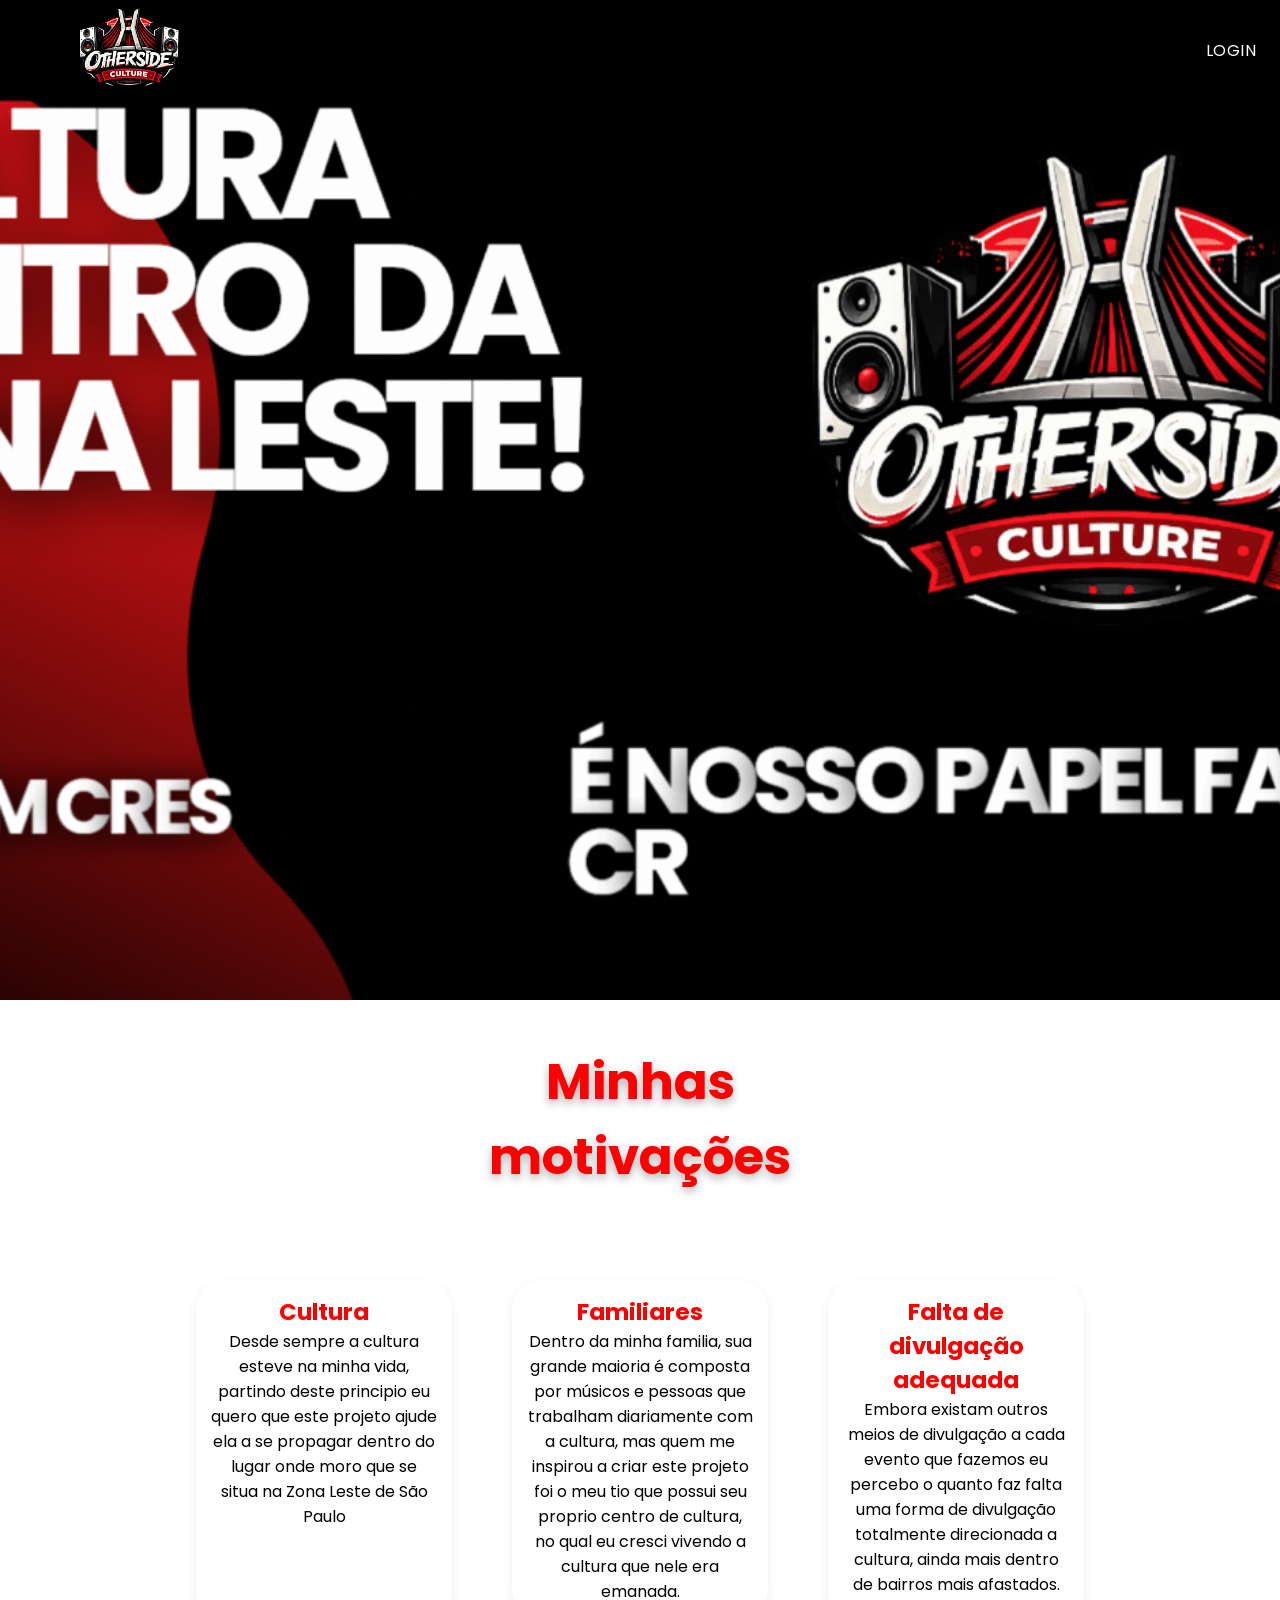
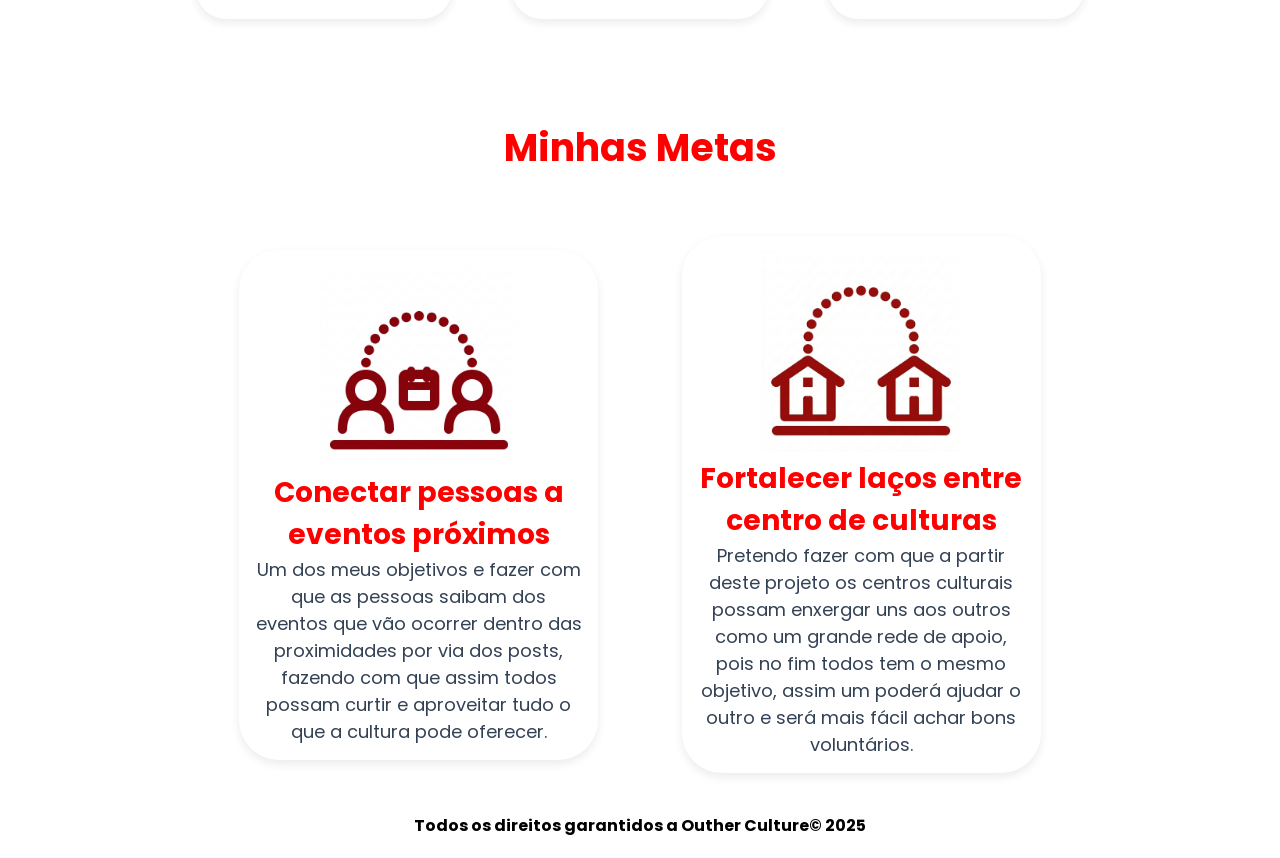
<file: public/index.html>
<!DOCTYPE html>
<html lang="pt-BR">
<head>
    <meta charset="UTF-8">
    <meta name="viewport" content="width=device-width, initial-scale=1.0">
    <title>Document</title>
    <link rel="stylesheet" href="assets/style.css">
</head>
<body>
    <div class="cabecalho">
        <a class="logo" href="index.html">
            <img src="assets/images/logo.png" alt="Logo Otherside Culture">
        </a>
        <div class="cabecalho-nav">
            <ul>
                <li>bu<a href="login.html">Login</a></li>
            </ul>
        </div>
    </div>
    <div class="secao-destaque"></div>
    <div class="motivacoes"><div class="wrapper">
        <div class="titulo-motivacoes">
          <h4>Minhas motivações</h4>
        </div>
      </div>
      <div class="wrapper">
        <div class="card-motivacao">
          <h4>Cultura</h4>
          <p>
            Desde sempre a cultura esteve na minha vida, partindo deste principio eu quero que este projeto ajude 
            ela a se propagar dentro do lugar onde moro que se situa na Zona Leste de São Paulo  
          </p>
        </div>
        <div class="card-motivacao">
          <h4>Familiares</h4>
          <p>
            Dentro da minha familia, sua grande maioria é composta por músicos e pessoas que trabalham diariamente com a cultura,
            mas quem me inspirou a criar este projeto foi o meu tio que possui seu proprio centro de cultura, no qual eu cresci vivendo a cultura que nele era emanada.
          </p>
        </div>
        <div class="card-motivacao">
          <h4>Falta de divulgação adequada</h4>
          <p>
            Embora existam outros meios de divulgação a cada evento que fazemos eu percebo o quanto faz falta uma forma de divulgação totalmente direcionada a cultura, ainda mais dentro de bairros mais afastados.
          </p>
        </div>
      </div>
    </div>
  </div>
  <div class="secao-objetivos">
      <div class="container-objetivos">
        <div class="paragraph-container" style="margin-top: 40px">
          <p>Minhas Metas</p>
        </div>
        <div class="grid-objetivos">
          <div class="card-objetivo">
            <img src="assets/images/conexão (3).png" />
            <h4>Conectar pessoas a eventos próximos</h4>
            <p>
              Um dos meus objetivos e fazer com que as pessoas
              saibam dos eventos que vão ocorrer dentro das proximidades por via dos posts, 
              fazendo com que assim todos possam curtir e aproveitar tudo o que a cultura pode oferecer.
            </p>
          </div>
          <div class="card-objetivo">
            <img src="assets/images/casas.png" />
            <h4>Fortalecer laços entre centro de culturas</h4>
            <p>
              Pretendo fazer com que a partir deste projeto os centros culturais possam enxergar uns aos outros como um grande rede de apoio, pois no fim todos tem o mesmo objetivo, assim um poderá ajudar o outro e será mais fácil achar bons voluntários.
            </p>
          </div>
          </div>
          <div class="footer">
      <div class="container">
        <h4>Todos os direitos garantidos a Outher Culture&copy; 2025</h4>
      </div>
    </div>
</body>
</html>
</file>
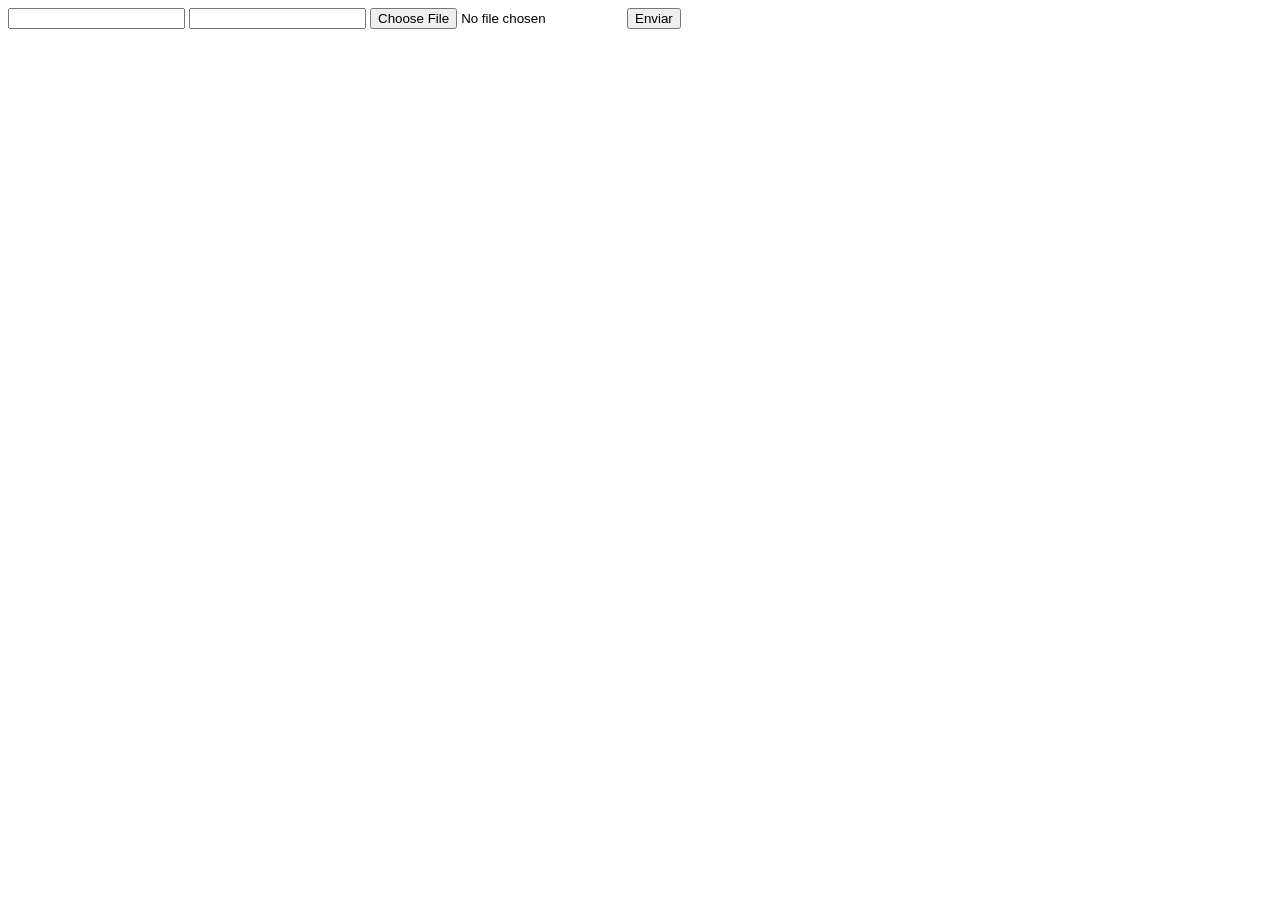
<file: DOCUMENTOS_DE_APOIO/exemplo_de_upload_de_arquivo/public/index.html>
<!DOCTYPE html>
<html lang="en">

<head>
  <meta charset="UTF-8">
  <meta http-equiv="X-UA-Compatible" content="IE=edge">
  <meta name="viewport" content="width=device-width, initial-scale=1.0">
  <title>Upload</title>
</head>

<body>

  <div>
    <input name="nome" id="nome" type="text" />
    <input name="email" id="email" type="url" />
    <input name="foto" id="foto" type="file" />
    <button onclick="enviar()">Enviar</button>
  </div>

  <div id="container"></div>
</body>

</html>

<script>
  function enviar() {
    const formData = new FormData();
    formData.append('foto', foto.files[0])
    formData.append('nome', nome.value)
    formData.append('email', email.value)

    fetch("/usuarios/cadastro", {
      method: "POST",
      body: formData
    })
      .then(res => {
        window.location = "./perfil.html"
      })
      .catch(err => {
        console.log(err);
      })
  }
</script>
</file>
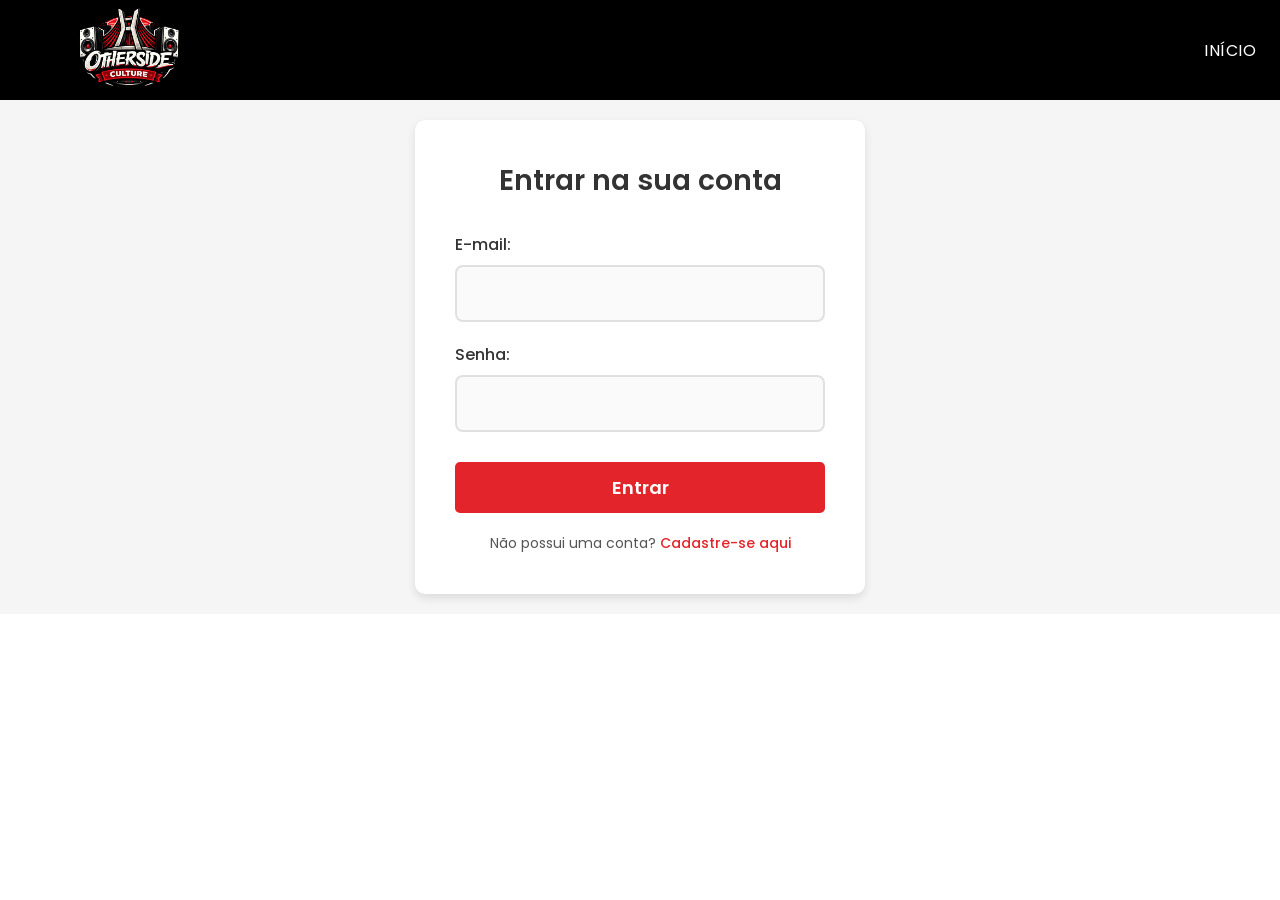
<file: public/addPost.html>
<!doctype html>
<html lang="en">
  <head>
    <meta charset="UTF-8" />
    <meta name="viewport" content="width=device-width, initial-scale=1.0" />
    <title>Postar - OutherSide Culture</title>
    <link rel="stylesheet" href="assets/style.css" />
    <script src="assets/sessao.js"></script>
  </head>
  <body>
    <div class="cabecalho">
      <a class="logo" href="index.html">
        <img src="assets/images/logo.png" alt="Logo Otherside Culture" />
      </a>
      <nav class="cabecalho-nav">
        <ul>
          <li><a href="posts.html">Posts</a></li>
          <li><a href="login.html">Métricas</a></li>
          <li><a id="nomeUsers"></a></li>
        </ul>
      </nav>
    </div>
    <div class="secao-form">
      <div class="container-form">
        <h2>Crie sua Postagem</h2>
        <form onsubmit="publicarPost(event)" method="post" enctype="multipart/form-data" onsubmit="publicarPost(event)">
          <div class="campo-formulario">
            <label for="titulo">Qual o titulo do seu post?</label>
            <input type="text" id="ipt_titulo" name="titulo" required />
          </div>
          <div class="campo-formulario">
            <label for="conteudo">Qual o conteúdo do seu post?</label>
            <input type="text" id="ipt_conteudo" name="conteudo" required />
          </div>
          <div class="campo-formulario">
            <label for="imagem">Imagem do seu post</label>
            <input type="file" id="ipt_imagem" name="imagem" accept="image/*"/>
          </div>
          <button type="submit" class="botao-form">Postar</button>
        </form>
    </div>
    <script>

  let sessao = validarSessao();
  nomeUsers.innerHTML =
    localStorage.NOME_USUARIO;

  function publicarPost(event) {

    event.preventDefault();

    let titulo =
      ipt_titulo.value;

    let conteudo =
      ipt_conteudo.value;

    let imagem =
      ipt_imagem.files[0];

    let fkUsuario =
      localStorage.ID_USUARIO;

    let formData =
      new FormData();

    formData.append(
      "tituloServer",
      titulo
    );

    formData.append(
      "conteudoServer",
      conteudo
    );

    formData.append(
      "fkUsuarioServer",
      fkUsuario
    );

    formData.append(
      "imagem",
      imagem
    );

    fetch("/posts/cadastrar", {

      method: "POST",

      body: formData
    })

    .then(function(resposta) {

      if (resposta.ok) {

        alert(
          "Post publicado com sucesso!"
        );

        window.location =
          "posts.html";
      }

      else {

        alert(
          "Erro ao publicar post!"
        );
      }
    })

    .catch(function(erro) {

      console.log(erro);

      alert(
        "Erro no sistema!"
      );
    });
  }

</script>
  </body>
</html>
</file>
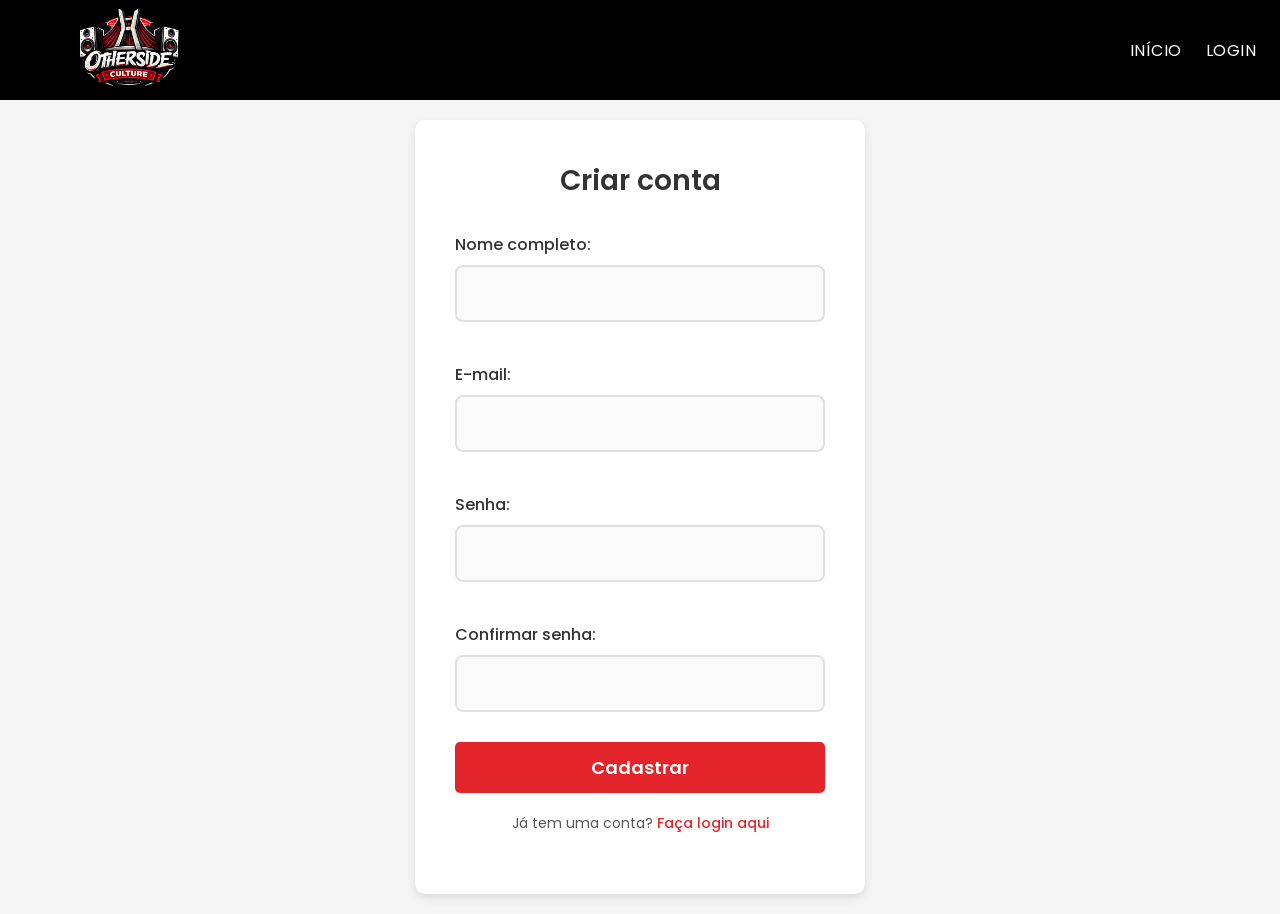
<file: public/cadastro.html>
<!DOCTYPE html>
<html lang="pt-BR">

<head>
  <meta charset="UTF-8">
  <meta name="viewport" content="width=device-width, initial-scale=1.0">
  <title>Cadastro - Otherside Culture</title>
  <link rel="stylesheet" href="assets/style.css">
</head>

<body>
  <div class="cabecalho">
    <a class="logo" href="index.html">
      <img src="assets/images/logo.png" alt="Logo Otherside Culture">
    </a>
    <nav class="cabecalho-nav">
      <ul>
        <li><a href="index.html">Início</a></li>
        <li><a href="login.html">Login</a></li>
      </ul>
    </nav>
  </div>

  <div class="secao-form">
    <div class="container-form">
      <h2>Criar conta</h2>
      <div class="campo-formulario">
        <label for="nome">Nome completo:</label>
        <input type="text" id="ipt_nome" name="nome" required>
        <span class="msg-erro" id="erro_nome"></span>
      </div>
      <div class="campo-formulario">
        <label for="email">E-mail:</label>
        <input type="email" id="ipt_email" name="email" required>
        <span class="msg-erro" id="erro_email"></span>
      </div>
      <div class="campo-formulario">
        <label for="senha">Senha:</label>
        <input type="password" id="ipt_senha" name="senha" required>
        <span class="msg-erro" id="erro_senha"></span>
      </div>
      <div class="campo-formulario">
        <label for="confirmar-senha">Confirmar senha:</label>
        <input type="password" id="ipt_confirmar_senha" name="confirmar-senha" required>
        <span class="msg-erro" id="erro_confirmar_senha"></span </div>
        <button type="submit" class="botao-form" onclick="cadastrar()">Cadastrar</button>
        <p class="link-form">Já tem uma conta? <a href="login.html">Faça login aqui</a></p>
      </div>
    </div>

    <script>

      // Array para armazenar empresas cadastradas para validação de código de ativação 
      let listaEmpresasCadastradas = [];

      function cadastrar() {
        // aguardar();

        //Recupere o valor da nova input pelo nome do id
        // Agora vá para o método fetch logo abaixo
        nomeVar = ipt_nome.value;
        emailVar = ipt_email.value;
        senhaVar = ipt_senha.value;
        confirmacaoSenhaVar = ipt_confirmar_senha.value;

        // Verificando se há algum campo em branco
        erro_nome.innerHTML = "";
        erro_email.innerHTML = "";
        erro_senha.innerHTML = "";
        erro_confirmar_senha.innerHTML = "";

        ipt_nome.classList.remove("input-invalido");
        ipt_email.classList.remove("input-invalido");
        ipt_senha.classList.remove("input-invalido");
        ipt_confirmar_senha.classList.remove("input-invalido");

        let valido = true;

        if (nomeVar == "") {
          erro_nome.innerHTML = "O nome é obrigatório.";
          ipt_nome.classList.add("input-invalido");
          valido = false;
        } else if (nomeVar.length < 3) {
          erro_nome.innerHTML = "O nome deve ter pelo menos 3 caracteres.";
          ipt_nome.classList.add("input-invalido");
          valido = false;
        }

        if (emailVar == "") {
          erro_email.innerHTML = "O e-mail é obrigatório.";
          ipt_email.classList.add("input-invalido");
          valido = false;
        } else if (!emailVar.includes("@") || !emailVar.includes(".")) {
          erro_email.innerHTML = "Informe um e-mail válido.";
          ipt_email.classList.add("input-invalido");
          valido = false;
        }

        if (senhaVar == "") {
          erro_senha.innerHTML = "A senha é obrigatória.";
          ipt_senha.classList.add("input-invalido");
          valido = false;
        } else if (senhaVar.length < 6) {
          erro_senha.innerHTML = "A senha deve ter pelo menos 6 caracteres.";
          ipt_senha.classList.add("input-invalido");
          valido = false;
        }

        if (confirmacaoSenhaVar == "") {
          erro_confirmar_senha.innerHTML = "Confirme sua senha.";
          ipt_confirmar_senha.classList.add("input-invalido");
          valido = false;
        } else if (senhaVar !== confirmacaoSenhaVar) {
          erro_confirmar_senha.innerHTML = "As senhas não coincidem.";
          ipt_confirmar_senha.classList.add("input-invalido");
          valido = false;
        }

        if (!valido) return false;



        fetch("/usuarios/cadastrar", {
          method: "POST",
          headers: {
            "Content-Type": "application/json",
          },
          body: JSON.stringify({
            // crie um atributo que recebe o valor recuperado aqui
            // Agora vá para o arquivo routes/usuario.js
            nomeServer: nomeVar,
            emailServer: emailVar,
            senhaServer: senhaVar,
          }),
        })
          .then(function (resposta) {
            console.log("resposta: ", resposta);

            if (resposta.ok) {
              alert("Cadastro realizado com sucesso! Redirecionando para tela de Login...")
              setTimeout(() => {
                window.location = "login.html";
              }, "2000");
            } else {
              throw "Houve um erro ao tentar realizar o cadastro!";
            }
          })
          .catch(function (resposta) {
            console.log(`#ERRO: ${resposta}`);
          });

        return false;
      }
    </script>
</body>

</html>
</file>
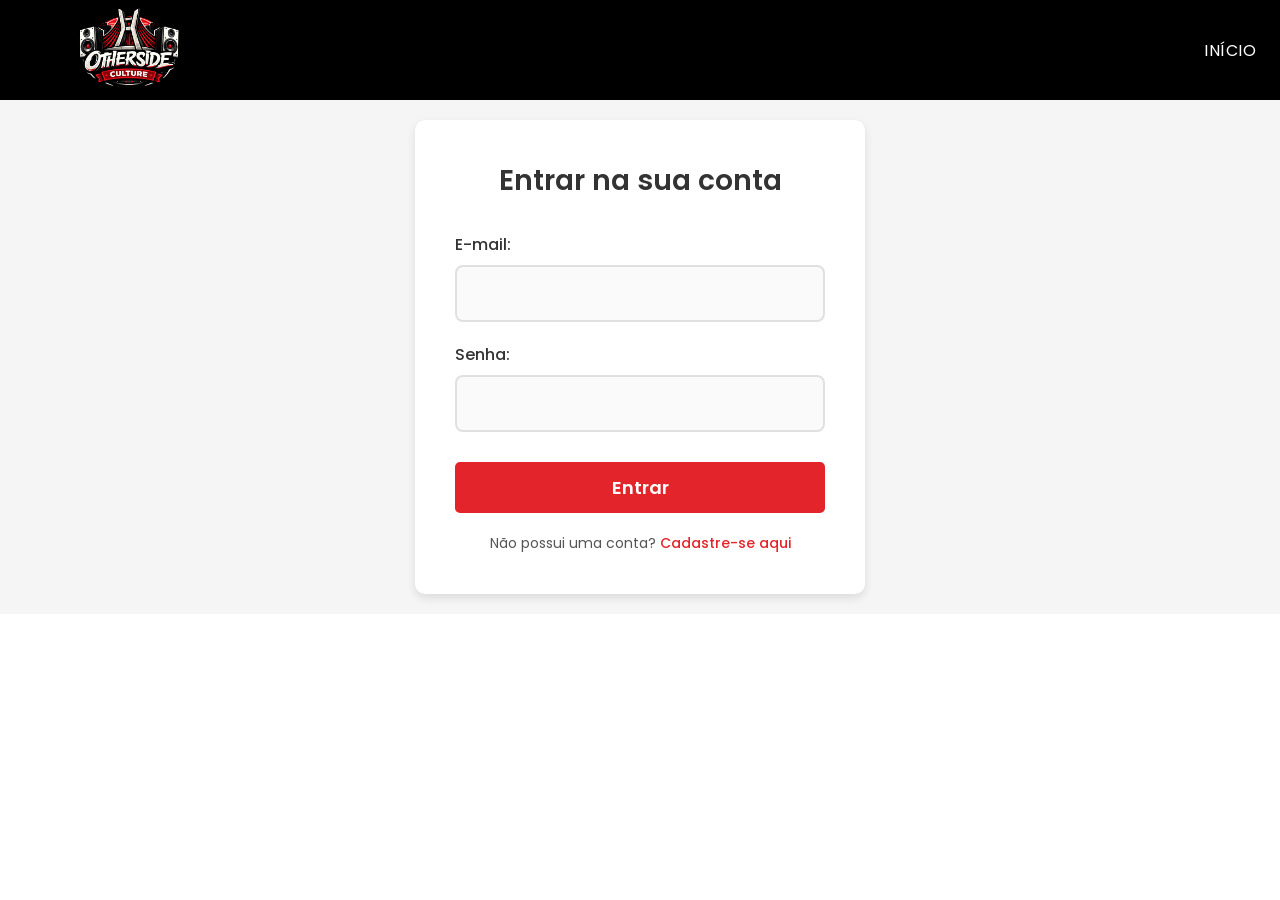
<file: public/finalizarEvento.html>
<!doctype html>
<html lang="pt-BR">
  <head>
    <meta charset="UTF-8" />
    <meta name="viewport" content="width=device-width, initial-scale=1.0" />
    <title>Finalizar eventos - OutherSide Culture</title>
    <link rel="stylesheet" href="assets/style.css" />
    <script src="assets/sessao.js"></script>
  </head>
  <body>
    <div class="cabecalho">
      <a class="logo" href="index.html">
        <img src="assets/images/logo.png" alt="Logo Otherside Culture" />
      </a>
      <nav class="cabecalho-nav">
        <ul>
          <li><a href="posts.html">Posts</a></li>
          <li><a href="metricas.html">Métricas</a></li>
          <li><a href="addPost.html">Adicionar Post</a></li>
          <li><a id="nomeUsers"></a></li>
          <li><a href="#" onclick="sair()">Sair</a></li>
        </ul>
      </nav>
    </div>

    <div class="secao-form">
      <div class="container-form">
        <h2>Finalizar Evento</h2>
        <p style="color: #666; margin-bottom: 20px;">
          Registre os dados do evento realizado para alimentar as suas métricas.
        </p>

        <form onsubmit="cadastrarEvento(event)">
          <div class="campo-formulario">
            <label for="ipt_nomeEvento">Nome do evento</label>
            <input type="text" id="ipt_nomeEvento" placeholder="Ex: Sarau de Outubro" required />
          </div>
          <div class="campo-formulario">
            <label for="ipt_dataEvento">Data em que o evento ocorreu</label>
            <input type="date" id="ipt_dataEvento" required />
          </div>
          <div class="campo-formulario">
            <label for="ipt_qtdPessoas">Quantas pessoas compareceram?</label>
            <input type="number" id="ipt_qtdPessoas" min="0" placeholder="Ex: 150" required />
          </div>
          <button type="submit" class="botao-form">Registrar evento</button>
        </form>

        <div id="msg-sucesso" style="display:none; margin-top:20px; padding:15px; background:#d4edda; color:#155724; border-radius:8px;">
          Evento registrado! Os dados já aparecem no seu <a href="metricas.html">painel de métricas</a>.
        </div>
        <div id="msg-erro" style="display:none; margin-top:20px; padding:15px; background:#f8d7da; color:#721c24; border-radius:8px;">
           Erro ao registrar o evento. Tente novamente.
        </div>
      </div>
    </div>

    <script>
      let sessao = validarSessao();
      nomeUsers.innerHTML = sessao.nome;

      let hoje = new Date().toISOString().split('T')[0];
      document.getElementById("ipt_dataEvento").value = hoje;
      document.getElementById("ipt_dataEvento").max   = hoje;

      function cadastrarEvento(event) {
        event.preventDefault();

        document.getElementById("msg-sucesso").style.display = "none";
        document.getElementById("msg-erro").style.display    = "none";

        fetch("/metricas/cadastrarEvento", {
          method: "POST",
          headers: { "Content-Type": "application/json" },
          body: JSON.stringify({
            nomeEventoServer: ipt_nomeEvento.value.trim(),
            qtdPessoasServer: ipt_qtdPessoas.value,
            dataEventoServer: ipt_dataEvento.value,
            fkUsuarioServer:  sessao.id
          })
        })
        .then(function(resposta) {
  if (resposta.ok) {
    document.getElementById("msg-sucesso").style.display = "block";
    ipt_nomeEvento.value = "";
    ipt_qtdPessoas.value = "";
    ipt_dataEvento.value = hoje;
    setTimeout(function() {
      window.location = "metricas.html";
    }, 1500);
  } else {
    resposta.text().then(t => {
      document.getElementById("msg-erro").style.display = "block";
      console.error(t);
    });
  }
}).catch(function(erro) {
          document.getElementById("msg-erro").style.display = "block";
          console.log(erro);
        });
      }
    </script>
  </body>
</html>
</file>
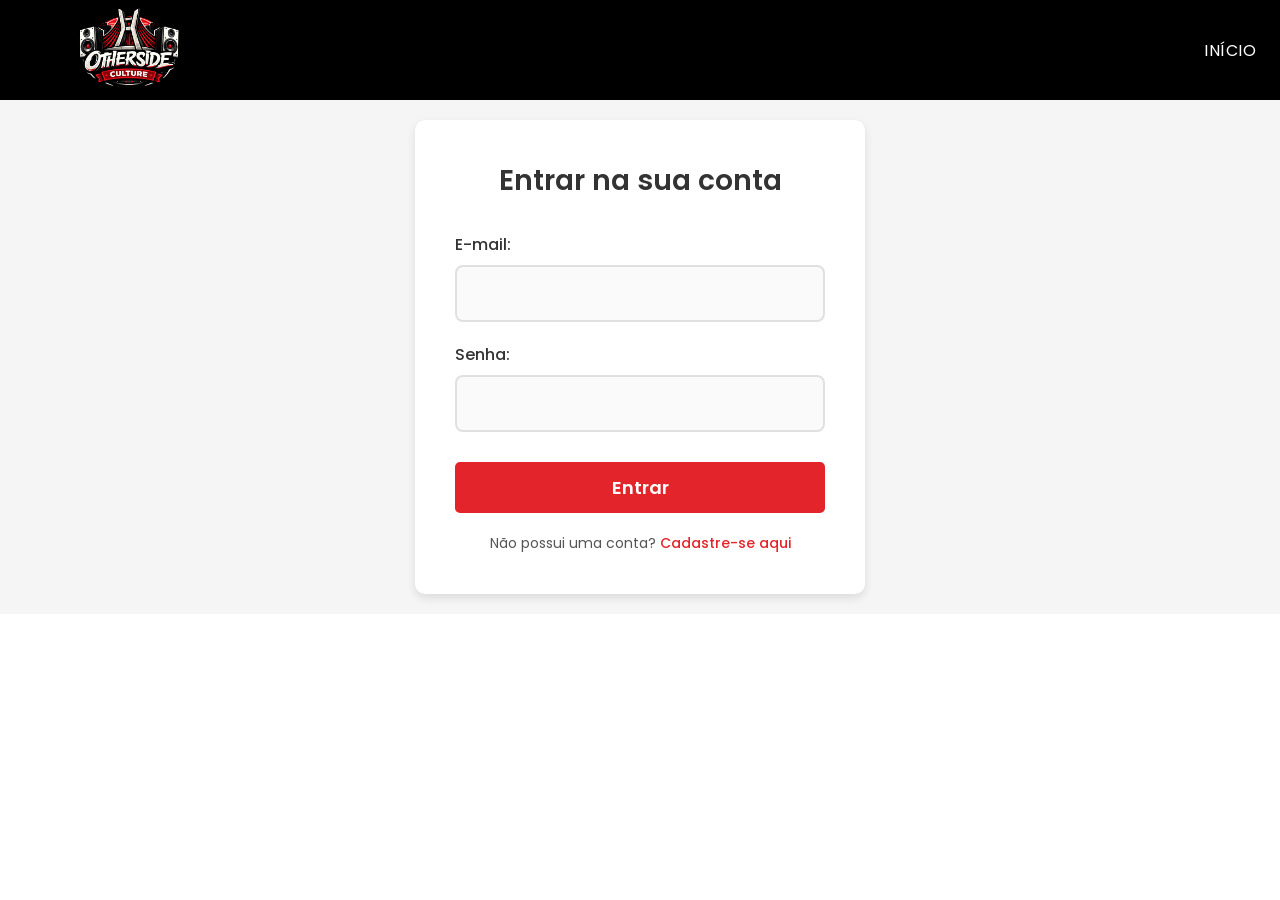
<file: public/login.html>
<!DOCTYPE html>
<html lang="en">
<head>
    <meta charset="UTF-8">
    <meta name="viewport" content="width=device-width, initial-scale=1.0">
    <title>login</title>
    <link rel="stylesheet" href="assets/style.css">

</head>
<body style="background-color: white;">
    <div class="cabecalho">
        <a class="logo" href="index.html">
            <img src="assets/images/logo.png" alt="Logo Otherside Culture">
        </a>
        <nav class="cabecalho-nav">
            <ul>
                <li><a href="index.html">Início</a></li>
            </ul>
        </nav>
    </div>
    
    <div class="secao-form">
        <div class="container-form">
            <h2>Entrar na sua conta</h2>
                <div class="campo-formulario">
                    <label for="email">E-mail:</label>
                    <input type="email" id="ipt_email" name="email" required>
                </div>
                <div class="campo-formulario">
                    <label for="senha">Senha:</label>
                    <input type="password" id="ipt_senha" name="senha" required>
                </div>
                <button type="button" class="botao-form" onclick="entrar()">Entrar</button>
     <p class="link-form">Não possui uma conta? <a href="cadastro.html">Cadastre-se aqui</a></p>
        </div>
    </div>
</body>
</html>
  <script>
     let sessaoAtiva = obterSessao();
        if (sessaoAtiva.id) {
            window.location = "metricas.html";
        }

        function entrar() {
        let emailVar = ipt_email.value;
        let senhaVar = ipt_senha.value;

        if (emailVar == "" || senhaVar == "") {
            alert("Preencha todos os campos!");
            return false;
        }

        console.log("FORM LOGIN: ", emailVar);
        console.log("FORM SENHA: ", senhaVar);

        fetch("/usuarios/autenticar", {
            method: "POST",
            headers: {
                "Content-Type": "application/json"
            },
            body: JSON.stringify({
                emailServer: emailVar,
                senhaServer: senhaVar
            })
        }).then(function (resposta) {
            console.log("ESTOU NO THEN DO entrar()!")

            if (resposta.ok) {
                console.log(resposta);

                resposta.json().then(json => {
                    console.log(json);
                    console.log(JSON.stringify(json));
                    localStorage.EMAIL_USUARIO = json.email;
                    localStorage.NOME_USUARIO = json.nome;
                    localStorage.ID_USUARIO = json.id;
                    

                    setTimeout(function () {
                        window.location = "./metricas.html";
                    }, 1000); 

                });

            } else {

                console.log("Houve um erro ao tentar realizar o login!");

                resposta.text().then(texto => {
                    console.error(texto);
                });
            }

        }).catch(function (erro) {
            console.log(erro);
        })

        return false;
    }
    </script>
</file>
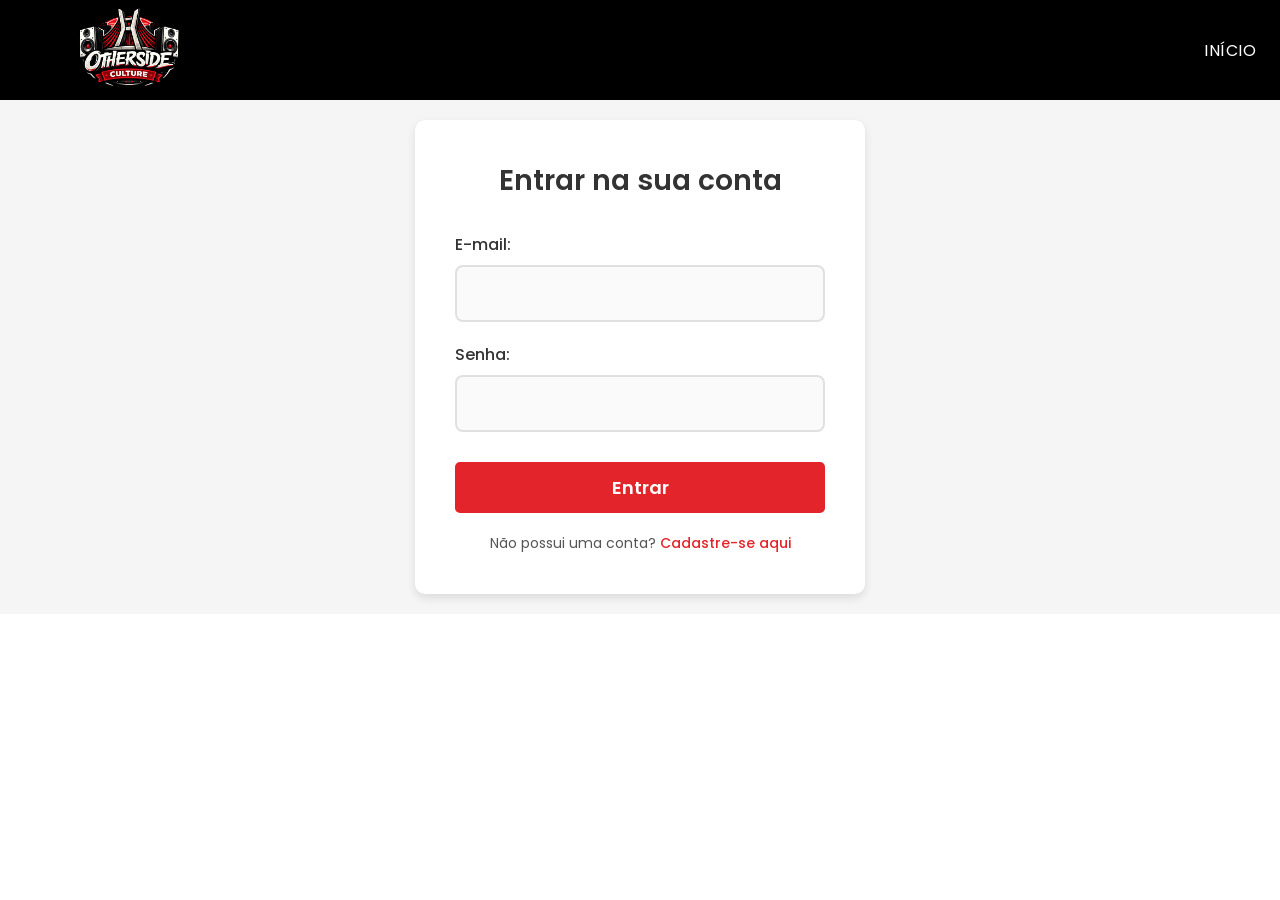
<file: public/posts.html>
<!doctype html>
<html lang="en">

<head>
  <meta charset="UTF-8" />
  <meta name="viewport" content="width=device-width, initial-scale=1.0" />
  <title>Posts - Outherside Culture</title>
  <link rel="stylesheet" href="assets/style.css" />
  <script src="assets/sessao.js"></script>
</head>
<body>

  <div class="cabecalho">

    <a class="logo" href="index.html">
      <img src="assets/images/logo.png" alt="Logo Otherside Culture" />
    </a>

    <nav class="cabecalho-nav">

      <ul>

        <li>
          <a href="metricas.html">
            Métricas
          </a>
        </li>

        <li>
          <a href="addPost.html">
            Adicionar posts
          </a>
        </li>

        <li>
          <a href="finalizarEvento.html">
            Finalizar evento
          </a>
        </li>

        <li>
          <a id="nomeUsers"></a>
        </li>
        <li>
          <a href="#" onclick="sair()">Sair</a>
        </li>

      </ul>

    </nav>

  </div>

  <div id="feed-posts"></div>

  <script>
    let sessao = validarSessao();

    nomeUsers.innerHTML =
      localStorage.NOME_USUARIO;

    let idUsuario =
      localStorage.ID_USUARIO;

    carregarPosts();

    function carregarPosts() {

      fetch("/posts/listar")

        .then(function (resposta) {
          return resposta.json();
        })

        .then(function (posts) {

          let feed =
            document.getElementById(
              "feed-posts"
            );

          feed.innerHTML = "";

          for (let i = 0; i < posts.length; i++) {

            let post = posts[i];

            let html = `
            
              <div class="post">

                <h3>
                  ${post.titulo}
                </h3>

                <p>
                  ${post.conteudo}
                </p>
            `;

            if (post.imagem) {

              html += `
              
                <img
                  src="/assets/uploads/${post.imagem}"
                  style="max-width:100%"
                >
              `;
            }

            html += `
            
              <small>

                Por:
                ${post.autor}

                -

                ${new Date(
                  post.dataPost
                ).toLocaleString()}

              </small>

              <br><br>

              <p>
                ${post.curtidas}
                confirmações
              </p>

              <p>
                ${post.comentarios}
                comentários
              </p>

              <button onclick="
                curtirPost(${post.id})
              ">
                Confirmar presença
              </button>
            `;

            if (
              Number(post.fk_usuario)
              ===
              Number(idUsuario)
            ) {

              html += `
              
                <button onclick="
                  deletarPost(${post.id})
                ">
                  Apagar post
                </button>
              `;
            }

            html += `
            
              <div class="area-comentarios">

                <input
                  type="text"

                  id="inputComentario${post.id}"

                  placeholder="Comente algo"
                >

                <button onclick="
                  comentar(${post.id})
                ">
                  Comentar
                </button>

                <div id="listaComentarios${post.id}"></div>

              </div>

            </div>
            `;

            feed.innerHTML += html;
          }

          setTimeout(function () {

            for (let i = 0; i < posts.length; i++) {

              listarComentarios(
                posts[i].id
              );
            }

          }, 0);
        })

        .catch(function (erro) {
          console.log(erro);
        });
    }

    function curtirPost(idPost) {

      fetch("/curtidas/curtir", {

        method: "POST",

        headers: {
          "Content-Type": "application/json",
        },

        body: JSON.stringify({

          fkUsuario: idUsuario,

          fkPost: idPost,
        }),
      })

        .then(function (resposta) {

          if (resposta.ok) {

            alert(
              "Presença confirmada!"
            );

            carregarPosts();
          }
        })

        .catch(function (erro) {
          console.log(erro);
        });
    }

    function deletarPost(idPost) {    
      fetch(`/posts/deletar/${idPost}?idUsuario=${idUsuario}`, {
        method: "DELETE"
      })
      .then(function(resposta) {
        if (resposta.ok) {
          alert("Post apagado com sucesso!");
          carregarPosts();
        } else {
          resposta.text().then(t => alert("Erro: " + t));
        }
      })
      .catch(function(erro) { console.log(erro); });
    }

    function comentar(idPost) {

      let texto =
        document.getElementById(
          `inputComentario${idPost}`
        ).value;

      if (texto == "") return;

      fetch("/comentarios/cadastrar", {

        method: "POST",

        headers: {
          "Content-Type": "application/json",
        },

        body: JSON.stringify({

          textoServer: texto,

          fkUsuarioServer:
            idUsuario,

          fkPostServer:
            idPost,

          fkComentarioPaiServer:
            null
        }),
      })

        .then(function (resposta) {

          if (resposta.ok) {

            listarComentarios(idPost);

            document.getElementById(
              `inputComentario${idPost}`
            ).value = "";
          }
        })

        .catch(function (erro) {
          console.log(erro);
        });
    }

    function renderizarRespostas(comentarios, idPai, idPost) {

      let html = "";

      for (let i = 0; i < comentarios.length; i++) {

        let c = comentarios[i];

        if (Number(c.fkComentarioPai) === Number(idPai)) {

          html += `
            <div class="comentario resposta">

              <div class="comentario-topo">
                <strong>${c.nome}</strong>
              </div>

              <div class="comentario-texto">
                ${c.texto}
              </div>

            </div>
          `;
        }
      }

      return html;
    }

    function listarComentarios(idPost) {

      fetch(`/comentarios/listar/${idPost}`)

        .then(function (resposta) {
          return resposta.json();
        })

        .then(function (comentarios) {

          let divComentarios =
            document.getElementById(
              `listaComentarios${idPost}`
            );

          if (!divComentarios) return;

          if (comentarios.length == 0) {

            divComentarios.innerHTML = `
              <p class="semComentarios">
                Nenhum comentário ainda.
              </p>
            `;

            return;
          }

          let html = "";

          for (
            let i = 0;
            i < comentarios.length;
            i++
          ) {

            let comentario =
              comentarios[i];

            if (
              comentario.fkComentarioPai == null
            ) {

              html += `

                <div class="comentario">

                  <div class="comentario-topo">

                    <strong>
                      ${comentario.nome}
                    </strong>

                  </div>

                  <div class="comentario-texto">

                    ${comentario.texto}

                  </div>

                  <button
                    class="btn-responder"

                    onclick="
                      abrirResposta(
                        ${comentario.id},
                        ${idPost}
                      )
                    "
                  >
                    Responder
                  </button>

                  <div
                    id="respostaBox${comentario.id}"
                  ></div>

                  <div class="respostas">

                    ${renderizarRespostas(
                      comentarios,
                      comentario.id,
                      idPost
                    )}

                  </div>

                </div>
              `;
            }
          }

          divComentarios.innerHTML = html;
        })

        .catch(function (erro) {
          console.log(erro);
        });
    }

    function abrirResposta(
      idComentario,
      idPost
    ) {

      let div =
        document.getElementById(
          `respostaBox${idComentario}`
        );

      div.innerHTML = `

        <input
          type="text"

          id="inputResposta${idComentario}"
          style="color:black;"

          placeholder="Responder..."
        >

        <button onclick="
          responderComentario(
            ${idComentario},
            ${idPost}
          )
        ">
          Enviar
        </button>
      `;
    }

    function responderComentario(
      idComentarioPai,
      idPost
    ) {

      let texto =
        document.getElementById(
          `inputResposta${idComentarioPai}`
        ).value;

      if (texto == "") return;

      fetch("/comentarios/cadastrar", {

        method: "POST",

        headers: {
          "Content-Type": "application/json",
        },

        body: JSON.stringify({

          textoServer: texto,

          fkUsuarioServer:
            idUsuario,

          fkPostServer:
            idPost,

          fkComentarioPaiServer:
            idComentarioPai
        }),
      })

        .then(function (resposta) {

          if (resposta.ok) {

            listarComentarios(idPost);
          }
        })

        .catch(function (erro) {
          console.log(erro);
        });
    }

  </script>
</body>
</html>
</file>
<file: public/assets/style.css>
@import url('https://fonts.googleapis.com/css2?family=Poppins:wght@200;300;400;500;600;700&display=swap');

*{
    box-sizing: border-box;
    margin: 0;
    padding: 0;
    font-family: 'Poppins', Arial, Helvetica, sans-serif;
}

.cabecalho{
    display: flex;
    justify-content: space-between;
    align-items: center;
    padding: 0 24px;
    height: 100px;
    background: black;
}

.cabecalho .logo img{
    height: 140px;
    max-height: 150px;
    display: block;
}

.cabecalho-nav ul{
    display: flex;
    gap: 24px;
    list-style: none;
}

.cabecalho-nav a{
    color: #fff;
    text-decoration: none;
    font-weight: 400;
    height: 120px;
    width: 120px;
    text-transform: uppercase;
    letter-spacing: 0.03em;
}

.cabecalho-nav a:hover{
    opacity: 1.6;
    border-bottom: #e3242b 2px solid;
}   

.secao-destaque {
    background-image: url('images/banner.gif');
    background-size: cover;
    background-position: center;
    background-repeat: no-repeat;

    width: 100%;
    height: 100vh;

    display: flex;
    justify-content: center;
    align-items: center;
}

.wrapper {
    display: flex;
    justify-content: center;
    align-items: stretch;
    gap: 20px;
    padding: 20px 0;
}

.titulo-motivacoes{
    display: flex;          
    justify-content: center;
    align-items: center; 
    color: red;
    font-size: 50px;
    padding: 5px;
    width: 20%;
    margin: 20px;
    text-align: center;
    text-shadow: 0px 4px 10px rgba(0, 0, 0, 0.3);
}

.wrapper > .card-motivacao{
    text-align: left;
    padding: 5px;
    width: 20%;
    margin: 20px;
    text-align: center;
    border-radius: 30px;
    padding: 15px;
    box-shadow: 0px 4px 10px rgba(0, 0, 0, 0.08);
    transition: 0.7s;
}

.wrapper > .card-motivacao:hover{
    transform: translateY(-10px) scale(1);
    border-radius: 40px;
    box-shadow: 0px 4px 10px rgba(0, 0, 0, 0.4);
}

.card-motivacao > h4{
  color: red;
  font-size: 23px;
}

.secao-objetivos > .container-objetivos {
    display: flex;
    flex-direction: column;
    justify-content: center;
    align-items: center;
    gap: 20px;
    padding: 20px 0;
}

.paragraph-container {
    text-align: center;
    width: 100%;
    margin-bottom: 20px;
    margin-top: 20px;
}

.paragraph-container p {
    margin: 0;
    font-size: 38px;
    font-weight: bold;
    color: red;
    font-weight: 700;
}

.grid-objetivos{
    width: 85%;
    display: flex;
    justify-content: center;
    align-items: center;
    gap: 4%;
}

.card-objetivo{
    width: 33%;
    margin: 20px;
    text-align: center;
    border-radius: 40px;
    padding: 15px;
    box-shadow: 0px 4px 10px rgba(0, 0, 0, 0.08);
    transition: 0.7s;
}

.card-objetivo:hover {
    transform: translateY(-10px) scale(1.05);;
    border-radius: 40px;
}

.card-objetivo h4{
    font-size: 28px;
    font-weight: bold;
    color: red;
}

.card-objetivo img {
    width: 200px;
    height: 200px;  
}

.card-objetivo p {
    font-size: 18px;
    color: #334155;
}

.secao-form {
    display: flex;
    justify-content: center;
    align-items: center;
    min-height: calc(100% - 120px); 
    background-color: #f5f5f5;
    padding: 20px;
}

.container-form {
    background-color: white;
    padding: 40px;
    border-radius: 10px;
    box-shadow: 0px 4px 10px rgba(0, 0, 0, 0.1);
    width: 100%;
    max-width: 450px;
    text-align: center;
}

.container-form h2 {
    margin-bottom: 30px;
    color: #333;
    font-size: 28px;
    font-weight: 600;
}

.campo-formulario {
    margin-bottom: 20px;
    text-align: left;
    position: relative;
}

.campo-formulario label {
    display: block;
    margin-bottom: 8px;
    color: #333;
    font-weight: 500;
    font-size: 16px;
    transition: color 0.3s ease;
}

.campo-formulario input {
    width: 100%;
    padding: 14px 16px;
    border: 2px solid #e0e0e0;
    border-radius: 8px;
    font-size: 16px;
    font-family: 'Poppins', Arial, Helvetica, sans-serif;
    box-sizing: border-box;
    transition: all 0.3s ease;
    background-color: #fafafa;
}

 .msg-erro {
            display: block;
            color: #e3242b;
            font-size: 12px;
            margin-top: 4px;
            min-height: 16px;
        }

        .input-invalido {
            border-color: #e3242b !important;
        }

.campo-formulario input::placeholder {
    color: #aaa;
    font-style: italic;
}

.campo-formulario input:focus {
    outline: none;
    border-color: #e3242b;
    box-shadow: 0 0 8px rgba(227, 36, 43, 0.2);
    background-color: #fff;
}

.campo-formulario input:focus + label,
.campo-formulario input:not(:placeholder-shown) + label {
    color: #e3242b;
    font-weight: 600;
}

.botao-form {
    width: 100%;
    padding: 12px;
    background-color: #e3242b;
    color: white;
    border: none;
    border-radius: 5px;
    font-size: 18px;
    font-weight: 600;
    cursor: pointer;
    transition: background-color 0.3s;
    margin-top: 10px;
}

.botao-form:hover {
    background-color: #b90e0a;
}

.link-form {
    margin-top: 25px;
    text-align: center;
    font-size: 14px;
    color: #666;
}

.link-form a {
    color: #e3242b;
    text-decoration: none;
    font-weight: 600;
    transition: all 0.3s ease;
    border-bottom: 1px solid transparent;
}

.link-form a:hover {
    color: #b90e0a;
    border-bottom-color: #b90e0a;
    text-decoration: none;
}

 */
.secao-metricas {
    padding: 40px 20px;
    background-color: #f8f9fa;
    min-height: calc(100vh - 120px);
}

.container-metricas {
    max-width: 1200px;
    margin: 0 auto;
    text-align: center;
}

.container-metricas h1 {
    color: #333;
    font-size: 36px;
    font-weight: 700;
    margin-bottom: 10px;
}

.descricao-metricas {
    color: #666;
    font-size: 18px;
    margin-bottom: 50px;
    max-width: 600px;
    margin-left: auto;
    margin-right: auto;
    line-height: 1.6;
}

.grafico-container {
    background-color: white;
    border-radius: 15px;
    padding: 30px;
    margin-bottom: 50px;
    box-shadow: 0px 4px 20px rgba(0, 0, 0, 0.08);
}

.grafico-container h2 {
    color: #333;
    font-size: 24px;
    font-weight: 600;
    margin-bottom: 30px;
}

#grafico_linha {
    max-width: 100%;
    height: auto;
}

.metricas-grid {
    display: flex;
    justify-content: center;
    align-items: center;
    gap: 20px;
    margin-top: 40px;
    margin-bottom: 40px;
}

.metrica-card {
    background-color: white;
    border-radius: 15px;
    padding: 30px;
    box-shadow: 0px 4px 20px rgba(0, 0, 0, 0.08);
    transition: transform 0.3s ease, box-shadow 0.3s ease;
    text-align: center;
}

.metrica-card:hover {
    transform: translateY(-5px);
    box-shadow: 0px 8px 30px rgba(0, 0, 0, 0.15);
}

.metrica-card h3 {
    color: #333;
    font-size: 20px;
    font-weight: 600;
    margin-bottom: 15px;
}

.numero-metrica {
    font-size: 48px;
    font-weight: 700;
    color: #e3242b;
    margin-bottom: 10px;
}

.tendencia {
    font-size: 16px;
    font-weight: 500;
    margin: 0;
}

.tendencia{
    color: #28a745;
}


.secao-form {
    display: flex;
    justify-content: center;
    align-items: center;
    min-height: calc(100% - 120px); 
    background-color: #f5f5f5;
    padding: 20px;
}

.container-form {
    background-color: white;
    padding: 40px;
    border-radius: 10px;
    box-shadow: 0px 4px 10px rgba(0, 0, 0, 0.1);
    width: 100%;
    max-width: 450px;
    text-align: center;
}

.container-form h2 {
    margin-bottom: 30px;
    color: #333;
    font-size: 28px;
    font-weight: 600;
}

.botao-form {
    width: 100%;
    padding: 12px;
    background-color: #e3242b;
    color: white;
    border: none;
    border-radius: 5px;
    font-size: 18px;
    font-weight: 600;
    cursor: pointer;
    transition: background-color 0.3s;
    margin-top: 10px;
}

.botao-form:hover {
    background-color: #b90e0a;
}

.link-form {
    margin-top: 20px;
    color: #555;
}

.link-form a {
    color: #e3242b;
    text-decoration: none;
    font-weight: 500;
}

.link-form a:hover {
    text-decoration: underline;
}


#feed-posts {
    display: flex;
    flex-direction: column;
    align-items: center;
    gap: 30px;
    padding: 20px;
    width: 100%;
}

.post {
    width: 100%;
    max-width: 600px;
    background-color: white;
    padding: 30px;
    border-radius: 30px; 
    box-shadow: 0px 4px 10px rgba(0, 0, 0, 0.08);
    transition: 0.6s ease;
    border-left: 5px solid transparent; 
}

.post:hover {
    transform: translateY(-10px);
    box-shadow: 0px 10px 25px rgba(0, 0, 0, 0.2);
    border-left: 5px solid #e3242b;
}

.post h3 {
    color: #e3242b;
    font-size: 24px;
    margin-bottom: 12px;
    font-weight: 700;
}

.post p {
    color: #444;
    font-size: 16px;
    line-height: 1.6;
    margin-bottom: 15px;
}

.post small {
    color: #888;
    font-weight: 500;
    text-transform: italic;
    display: block;
    border-top: 1px solid #eee;
    padding-top: 10px;
}

.post img {
    display: block;
    margin: 20px auto;
    max-width: 100%;
    border-radius: 15px;
}

.area-comentarios {
  margin-top: 15px;
}

.comentario {
  margin-top: 10px;
  padding: 10px;
  border-radius: 10px;
  background-color: #222;
}

.respostas {
  margin-left: 30px;
  margin-top: 10px;
}

.resposta {
  margin-top: 10px;
  padding-left: 10px;
  border-left: 2px solid #555;
}

.post button {
    border: none;
    cursor: pointer;
    font-family: 'Poppins', sans-serif;
    font-weight: 600;
    font-size: 13px;
    border-radius: 50px;
    padding: 9px 20px;
    transition: all 0.25s ease;
    letter-spacing: 0.04em;
    text-transform: uppercase;
}

.post button[onclick*="curtirPost"] {
    background-color: transparent;
    color: #e3242b;
    border: 2px solid #e3242b;
    margin-right: 8px;
    margin-top: 14px;
}

.post button[onclick*="curtirPost"]:hover {
    background-color: #e3242b;
    color: #fff;
    box-shadow: 0 4px 18px rgba(227, 36, 43, 0.35);
    transform: translateY(-2px);
}

.post button[onclick*="curtirPost"]:active {
    transform: scale(0.96);
}

.post button[onclick*="deletarPost"] {
    background-color: transparent;
    color: #555;
    border: 2px solid #ddd;
    margin-top: 14px;
}

.post button[onclick*="deletarPost"]:hover {
    background-color: #111;
    color: #fff;
    border-color: #111;
    transform: translateY(-2px);
}

.area-comentarios {
    margin-top: 22px;
    border-top: 1px solid #f0f0f0;
    padding-top: 18px;
}

.area-comentarios input[type="text"] {
    width: 100%;
    padding: 10px 16px;
    border: 2px solid #e8e8e8;
    border-radius: 50px;
    font-family: 'Poppins', sans-serif;
    font-size: 14px;
    color: #333;
    background-color: #fafafa;
    outline: none;
    transition: border-color 0.2s ease, box-shadow 0.2s ease;
    margin-bottom: 10px;
}

.area-comentarios input[type="text"]:focus {
    border-color: #e3242b;
    box-shadow: 0 0 0 3px rgba(227, 36, 43, 0.1);
    background-color: #fff;
}

.area-comentarios > button {
    background-color: #e3242b;
    color: #fff;
    border: none;
    border-radius: 50px;
    padding: 9px 22px;
    font-family: 'Poppins', sans-serif;
    font-size: 13px;
    font-weight: 600;
    letter-spacing: 0.04em;
    text-transform: uppercase;
    cursor: pointer;
    transition: all 0.25s ease;
    margin-bottom: 18px;
}

.area-comentarios > button:hover {
    background-color: #b90e0a;
    box-shadow: 0 4px 14px rgba(227, 36, 43, 0.35);
    transform: translateY(-2px);
}


.comentario {
    margin-top: 12px;
    padding: 14px 16px;
    border-radius: 14px;
    background-color: #1a1a1a;
    color: #eee;
    border-left: 3px solid #e3242b;
}

.comentario-topo strong {
    font-size: 13px;
    color: #e3242b;
    font-weight: 600;
    letter-spacing: 0.02em;
}

.comentario-texto {
    font-size: 14px;
    color: #ccc;
    margin-top: 5px;
    line-height: 1.55;
}

.semComentarios {
    font-size: 13px;
    color: #aaa;
    font-style: italic;
    margin-top: 6px;
}

.btn-responder {
    background: transparent;
    border: none;
    color: #888;
    font-size: 12px;
    font-family: 'Poppins', sans-serif;
    font-weight: 500;
    cursor: pointer;
    padding: 4px 0;
    margin-top: 8px;
    letter-spacing: 0.03em;
    text-transform: uppercase;
    transition: color 0.2s ease;
}

.btn-responder:hover {
    color: #e3242b;
}


.respostas {
    margin-left: 20px;
    margin-top: 10px;
    border-left: 2px solid #2e2e2e;
    padding-left: 12px;
}

.resposta {
    background-color: #141414;
    border-left: 2px solid #333;
    margin-top: 8px;
    border-radius: 10px;
    padding: 10px 14px;
}

.resposta .comentario-topo strong {
    color: #aaa;
}

 [id^="respostaBox"] input[type="text"] {
    width: 100%;
    padding: 8px 14px;
    border: 2px solid #333;
    border-radius: 50px;
    background-color: #111;
    color: #eee;
    font-family: 'Poppins', sans-serif;
    font-size: 13px;
    outline: none;
    margin-top: 10px;
    transition: border-color 0.2s ease;
}

#feed-posts [id^="respostaBox"] input[type="text"]:focus {
    border-color: #e3242b;
}

#feed-posts [id^="respostaBox"] button {
    background-color: #222;
    color: #e3242b;
    border: 1px solid #e3242b;
    border-radius: 50px;
    padding: 7px 18px;
    font-family: 'Poppins', sans-serif;
    font-size: 12px;
    font-weight: 600;
    text-transform: uppercase;
    letter-spacing: 0.04em;
    cursor: pointer;
    margin-top: 8px;
    transition: all 0.2s ease;
}

#feed-posts [id^="respostaBox"] button:hover {
    background-color: #e3242b;
    color: #fff;
}
</file>
